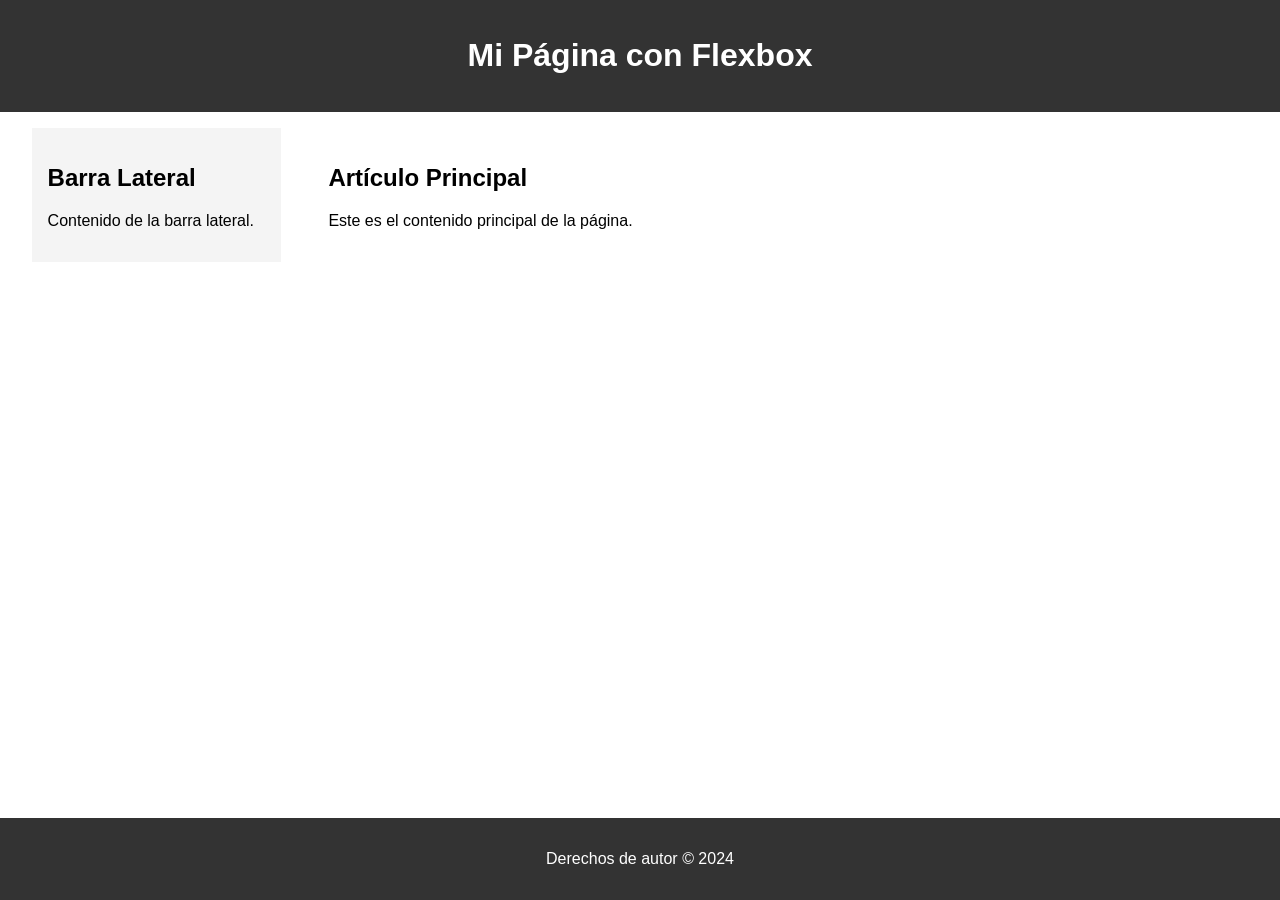
<file: clase-6/index.html>
<!DOCTYPE html>
<html lang="es">
   <head>
      <meta charset="UTF-8">
      <meta name="viewport" content="width=device-width, initial-scale=1.0">
      <title>Ejemplo de Flexbox</title>
      <link rel="stylesheet" href="index.css">
   </head>
   <body>
      <div class="contenedor">
         <header>
            <h1>Mi Página con Flexbox</h1>
         </header>
         <main>
            <aside>
               <h2>Barra Lateral</h2>
               <p>Contenido de la barra lateral.</p>
            </aside>
            <article>
               <h2>Artículo Principal</h2>
               <p>Este es el contenido principal de la página.</p>
            </article>
         </main>
         <footer>
            <p>Derechos de autor © 2024</p>
         </footer>
      </div>
   </body>
</html>
</file>
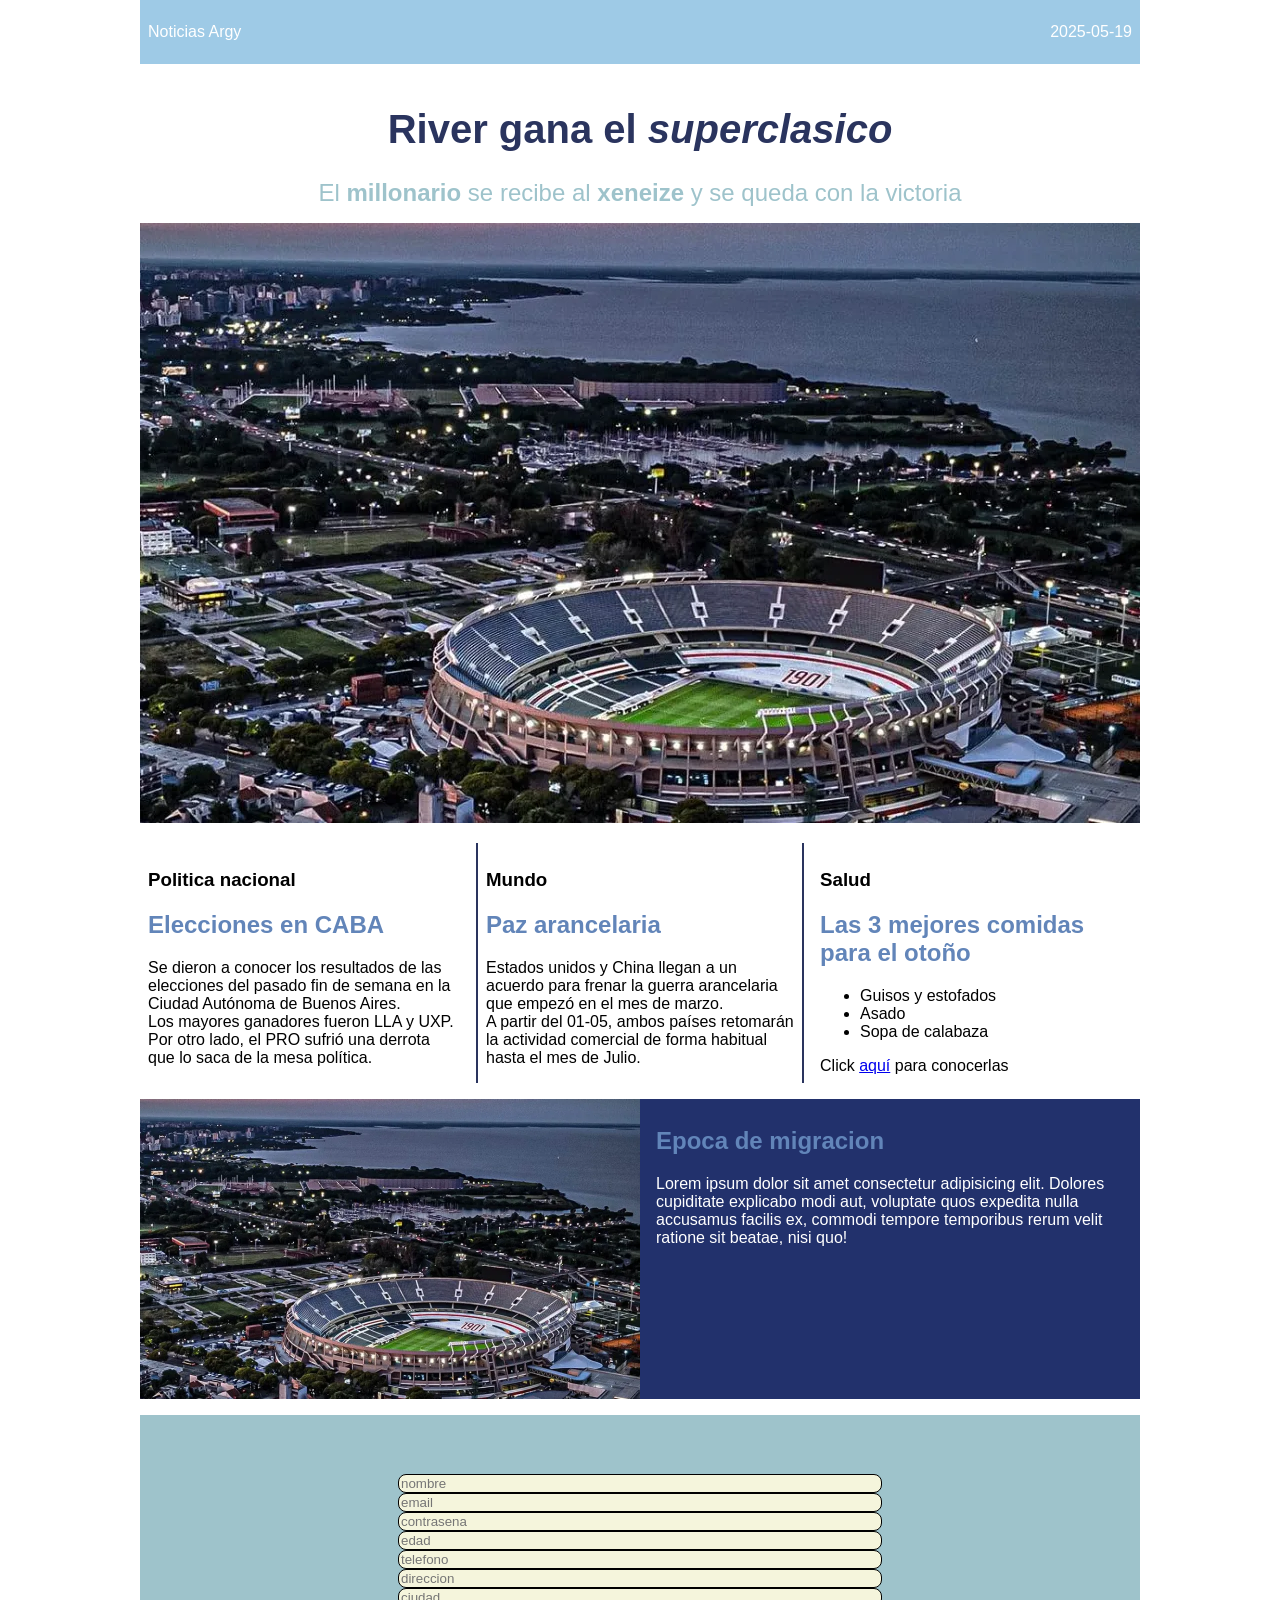
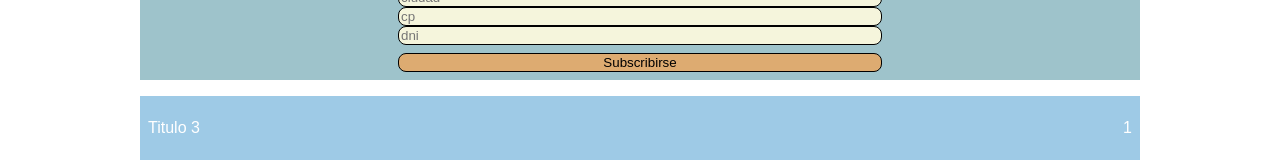
<file: clase-9/index.html>
<!DOCTYPE html>
<html lang="en">
<head>
  <meta charset="UTF-8">
  <meta name="viewport" content="width=device-width, initial-scale=0.5">
  <link rel="stylesheet" href="index.css">
  <title>DESARROLLO Y ARQUITECTURAS WEB</title>
  <script src="index.js" defer></script>
</head>
<body>
  <header>
    <p>Noticias Argy</p>
    <p>2025-05-19</p>
  </header>
  <main>
    <h1>River gana el <i>superclasico</i></h1>
    <sub>El <strong>millonario</strong> se recibe al <strong>xeneize</strong> y se queda con la victoria</sub>
    <img src="./images/monumental.webp" alt="monumental" class="portada">
  </main>

  <section>
    <article>
      <h3>Politica nacional</h3>
      <h2>Elecciones en CABA</h2>
      <span>
        Se dieron a conocer los resultados de las elecciones del pasado fin de semana en la Ciudad Autónoma de Buenos Aires.
      </span>
      <br>
      <span>
        Los mayores ganadores fueron LLA y UXP.
      </span>
      <br>
      <span>Por otro lado, el PRO sufrió   una derrota que lo saca de la mesa política.</span>
    </article>

    <article>
      <h3>Mundo</h3>
      <h2>Paz arancelaria</h2>
      <span>
        Estados unidos y China llegan a un acuerdo para frenar la guerra arancelaria que empezó en el mes de marzo.
      </span>
      <br>
      <span>
        A partir del 01-05, ambos países retomarán la actividad comercial de forma habitual hasta el mes de Julio.
      </span>
    </article>

    <article>
      <h3>Salud</h3>
      <h2>Las 3 mejores comidas para el otoño</h2>
      <ul>
        <li>Guisos y estofados</li>
        <li>Asado</li>
        <li>Sopa de calabaza</li>
      </ul>
      <span>
        Click <a href="https://www.youtube.com/">aquí</a> para conocerlas
      </span>
    </article>
  </section>

  <section class="banner">
    <img srcset="./images/monumental.webp">
    <div>
      <h2>Epoca de migracion</h2>
      <span>Lorem ipsum dolor sit amet consectetur adipisicing elit. Dolores cupiditate explicabo modi aut, voluptate quos expedita nulla accusamus facilis ex, commodi tempore temporibus rerum velit ratione sit beatae, nisi quo!</span>
    </div>
  </section>

  <form>
    <h4 id="titulo-nombre"></h4>
    <div>
      <input type="text" id="nombre" placeholder="nombre">
      <input type="email" id="email" placeholder="email">
      <input type="password" id="contrasena" placeholder="contrasena">
      <input type="number" id="edad" placeholder="edad">
      <input type="tel" id="telefono" placeholder="telefono">
      <input type="text" id="direccion" placeholder="direccion">
      <input type="text" id="ciudad" placeholder="ciudad">
      <input type="text" id="cp" placeholder="cp">
      <input type="number" id="dni" placeholder="dni">
    </div>
    <button type="submit">Subscribirse</button>
  </form>

  <footer>
    <p>Titulo 3</p>
    <p>1</p>
  </footer>
</body>
</html>
</file>
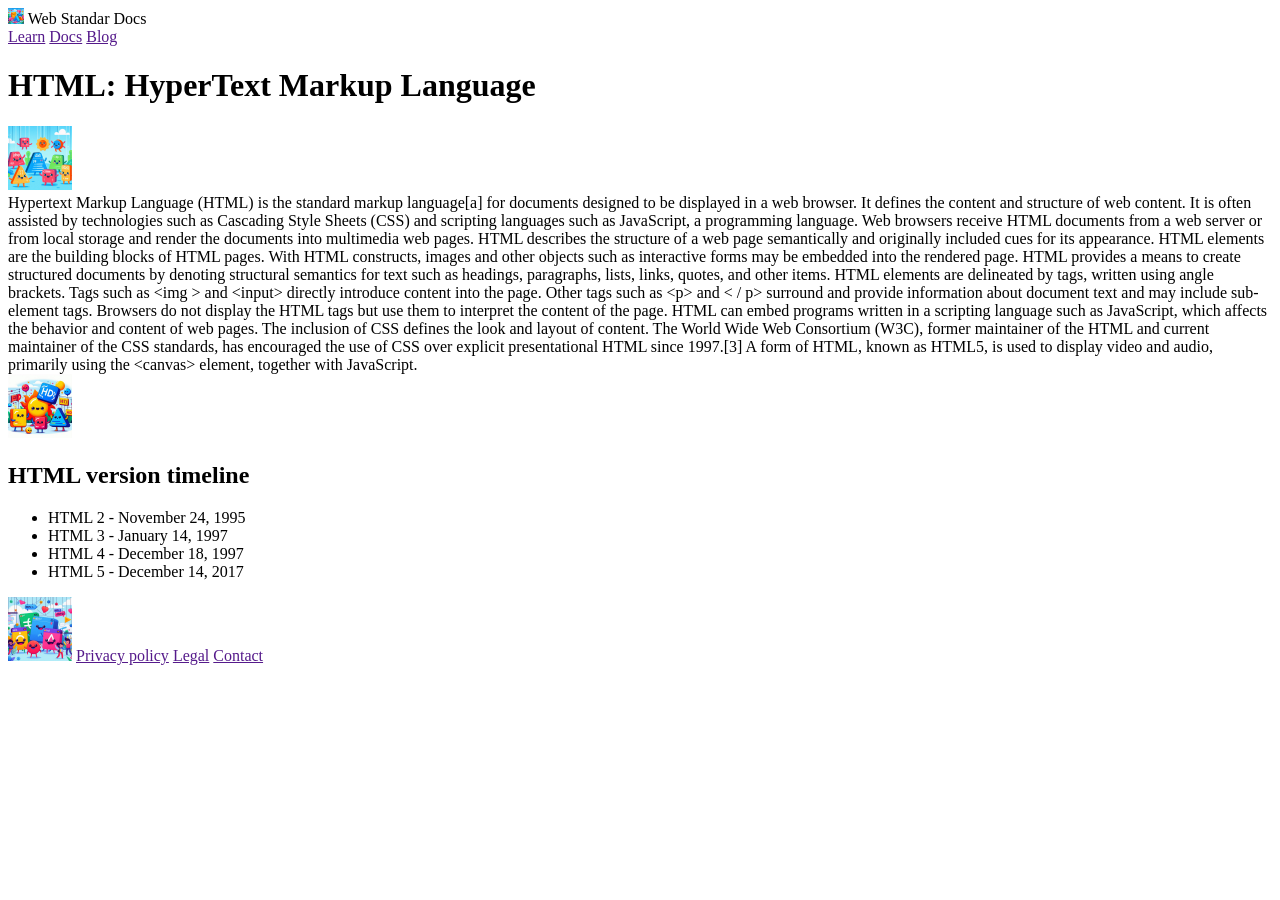
<file: clase-3/src/Index.html>
<!DOCTYPE html>
<html lang="es">
   <head>
      <meta charset="UTF-8">
      <meta name="viewport" content="width=device-width, initial-scale=1.0">
      <title>Título de la página</title>
   </head>
   <body>
      <header>
         <img src="../image1.jpg" style="width: 16px; height: 16px;" alt="">
         Web Standar Docs
      </header>
      <nav>
         <a href="">Learn</a>
         <a href="">Docs</a>
         <a href="">Blog</a>
      </nav>
      <h1>
         HTML: HyperText Markup Language
      </h1>

      <img src="image2.jpg" style="width: 64px; height: 64px;" alt="">

      <article>
         Hypertext Markup Language (HTML) is the standard markup language[a] for documents designed to be displayed in a web browser. It defines the content and structure of web content. It is often assisted by technologies such as Cascading Style Sheets (CSS) and scripting languages such as JavaScript, a programming language.

         Web browsers receive HTML documents from a web server or from local storage and render the documents into multimedia web pages. HTML describes the structure of a web page semantically and originally included cues for its appearance.
         
         HTML elements are the building blocks of HTML pages. With HTML constructs, images and other objects such as interactive forms may be embedded into the rendered page. HTML provides a means to create structured documents by denoting structural semantics for text such as headings, paragraphs, lists, links, quotes, and other items. HTML elements are delineated by tags, written using angle brackets. Tags such as <span><</span>img <span>></span> and <span><</span>input<span>></span> directly introduce content into the page. Other tags such as <span><</span>p<span>></span> and <span><     <span>/</span> </span>p<span>></span> surround and provide information about document text and may include sub-element tags. Browsers do not display the HTML tags but use them to interpret the content of the page.
         
         HTML can embed programs written in a scripting language such as JavaScript, which affects the behavior and content of web pages. The inclusion of CSS defines the look and layout of content. The World Wide Web Consortium (W3C), former maintainer of the HTML and current maintainer of the CSS standards, has encouraged the use of CSS over explicit presentational HTML since 1997.[3] A form of HTML, known as HTML5, is used to display video and audio, primarily using the <span><</span>canvas<span>></span>  element, together with JavaScript.
      </article>

      <aside>
         <img src="Assets/image3.jpg" style="width: 64px; height: 64px;" alt="">

         <h2>HTML version timeline</h2>
         <ul>
            <li>HTML 2 - November 24, 1995</li>
            <li>HTML 3 - January 14, 1997</li>
            <li>HTML 4 - December 18, 1997</li>
            <li>HTML 5 - December 14, 2017</li>
         </ul>
      </aside>
      <footer>
         <img src="Assets/extras/image4.jpg" style="width: 64px; height: 64px;" alt="">
         <a href="">Privacy policy</a>
         <a href="">Legal</a>
         <a href="">Contact</a>
      </footer>
   </body>
</html>
</file>
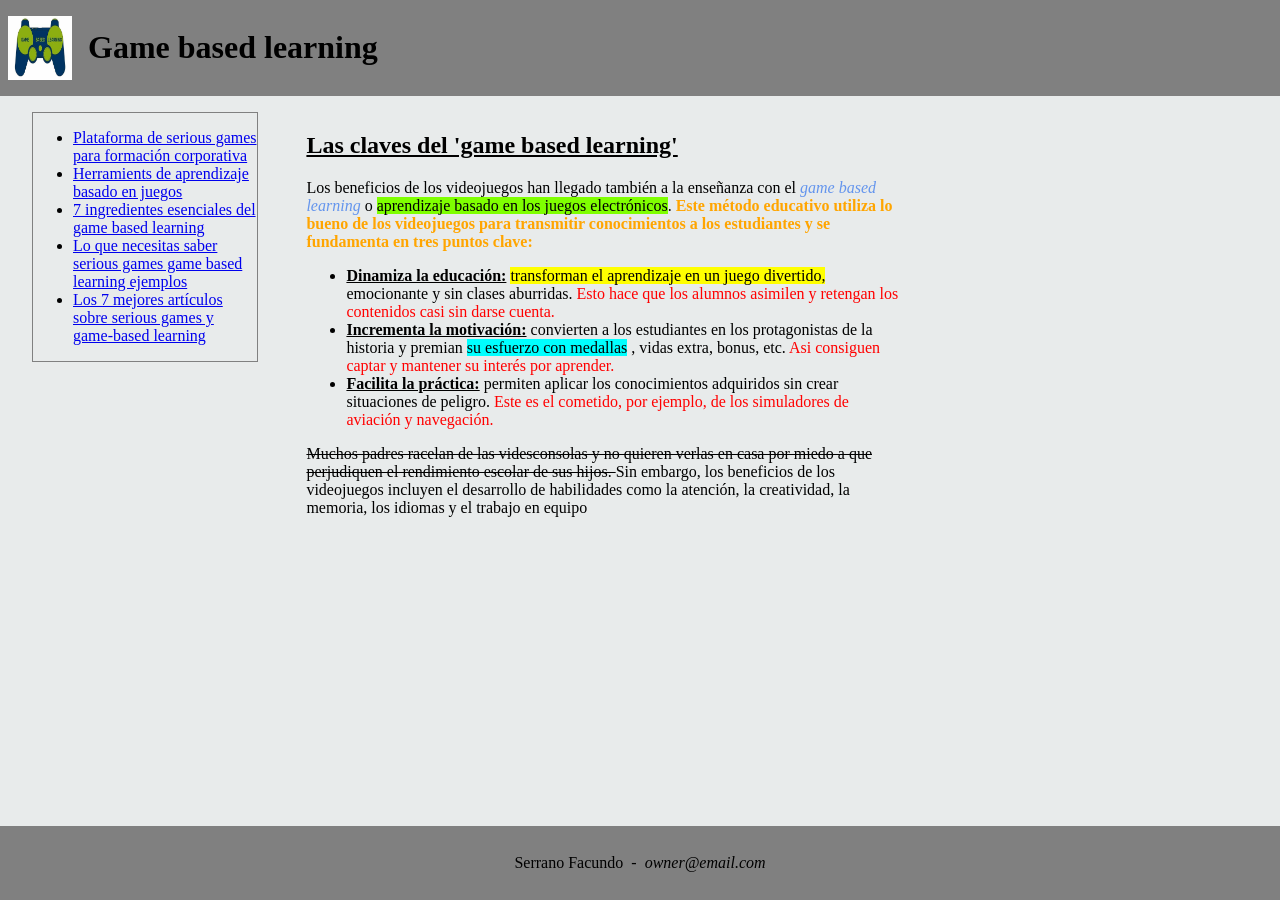
<file: clase-4/actividad-2/index.html>
<!DOCTYPE html>
<html lang="en">

<head>
    <meta charset="UTF-8">
    <meta name="viewport" content="width=device-width, initial-scale=1.0">
    <link rel="stylesheet" href="index.css">
    <title>Document</title>
</head>

<body>
    <header id="cabecera">
        <img class="logo" src="logo.png" alt="logo">
        <h1>Game based learning</h1>
    </header>
    <main>
        <div id="menu">
            <ul>
                <li><a href="https://www.seriousgames-talentoclave.cl/">Plataforma de serious games para formación
                        corporativa</a></li>
                <li><a
                        href="https://www.educaciontrespuntocero.com/recursos/herramientas-aprendizaje-basado-en-juegos/">Herramients
                        de aprendizaje basado en juegos</a></li>
                <li><a
                        href="https://www.game-learn.com/es/recursos/blog/7-ingredientes-esenciales-del-game-based-learning/">7
                        ingredientes esenciales del game based learning</a></li>
                <li><a
                        href="https://gamestrategies.io/es/blog/lo-que-necesitas-saber-serious-games-game-based-learning-ejemplos/">Lo
                        que necesitas saber serious games game based learning ejemplos</a></li>
                <li><a href="https://cepymenews.es/los-7-mejores-articulos-serious-games-game-based-learning/">Los 7
                        mejores artículos sobre serious games y game-based learning</a></li>

            </ul>
        </div>
        <div id="contenido">
            <article>
                <h2 class="underline">Las claves del 'game based learning'</h2>
                <p>
                    <span>Los beneficios de los videojuegos han llegado también a la enseñanza con el</span>
                    <span class="info italic">game based learning</span>
                    <span>o</span>
                    <span class="bg-green">aprendizaje basado en los juegos electrónicos</span>.
                    <span class="warning bold">Este método educativo utiliza lo bueno de los videojuegos para transmitir conocimientos a los estudiantes y se fundamenta en tres puntos clave:</span>
                </p>
                <ul>
                    <li>
                        <span class="bold underline">Dinamiza la educación:</span>
                        <span class="bg-yellow">transforman el aprendizaje en un juego divertido,</span>
                        <span>emocionante y sin clases aburridas.</span>
                        <span class="danger">
                            Esto hace que los alumnos asimilen y retengan los contenidos casi sin darse cuenta.
                        </span> 
                    </li>
                    <li>
                        <span class="bold underline">Incrementa la motivación:</span>
                        <span>convierten a los estudiantes en los protagonistas de la historia y premian</span>
                        <span class="bg-blue">su esfuerzo con medallas</span>
                        <span>,</span>
                        <span> vidas extra, bonus, etc.</span>
                        <span class="danger">Asi consiguen captar y mantener su interés por aprender.</span>
                    </li>
                    <li>
                        <span class="bold underline">Facilita la práctica:</span>
                        <span>permiten aplicar los conocimientos adquiridos sin crear situaciones de peligro.</span>
                        <span class="danger">Este es el cometido, por ejemplo, de los simuladores de aviación y navegación.
                        </span>
                    </li>
                </ul>
                <p>
                    <span class="line-through">
                        Muchos padres racelan de las videsconsolas y no quieren verlas en casa 
                        por miedo a que perjudiquen el rendimiento escolar de sus hijos.
                    </span>
                    <span>
                        Sin embargo, los beneficios de los videojuegos incluyen el desarrollo de habilidades 
                        como la atención, la creatividad, la memoria, los idiomas y el trabajo en equipo
                    </span>
                </p>
            </article>
        </div>
    </main>
    <footer id="pie">
        <p>Serrano Facundo</p>
        <p>-</p>
        <address>owner@email.com</address>
    </footer>
</body>
</file>
<file: clase-6/index.css>
@import url(common.css);
@import url(header.css);
@import url(content.css);
@import url(sidebar.css);
@import url(footer.css);
</file>
<file: clase-9/index.css>
* {
  box-sizing: border-box;
}

html {
  font-family: 'Segoe UI', Tahoma, Geneva, Verdana, sans-serif;
}

body {
  justify-content: space-between;
  flex-direction: column;
  display: flex;
  height: 100vh;
  width: 100vw;
  padding: 0;
  margin: 0;
  gap: 16px;
}

header, footer, main, section, form {
  text-align: center;
  max-width: 1000px;
  margin: 0 auto;
}

header, footer {
  justify-content: space-between;
  background-color: #9ecae6;
  align-items: center;
  color: white;
  display: flex;
  height: 64px;
  padding: 8px;
  width: 100%;
}

h1 {
  color: #2a345e;
  font-size: 40px;
}

h2 {
  color: #6285b9;
}

sub {
  font-size: 24px;
  color: #9ec3cb;
}

section {
  justify-content: space-between;
  display: flex;
  gap: 8px;
}

section article {
  text-align: start;
  width: calc(100% / 3);
  padding: 8px;
}

section article:nth-child(2) {
  border-right: #2a345e solid 2px;
  border-left: #2a345e solid 2px;
}

.banner {
  background-color: #22316c;
  color: white;
  height: 300px;
  width: 100%;
}

.banner img {
  width: 50%;
}

.banner div {
  text-align: start;
  padding: 8px;
  width: 50%;
}

.portada {
  margin: 16px auto 0;
  width: 100%;
}

form {
  background-color: #9ec3cb;
  flex-direction: column;
  align-items: center;
  padding: 8px 16px;
  display: flex;
  width: 100%;
  gap: 8px;
}

input {
  background-color: beige;
  border: 1px solid black;
  border-radius: 8px;
  width: 50%;
}

button 
{
  background-color: rgb(221, 171, 113);
  border: 1px solid black;
  border-radius: 8px;
  width: 50%;
}

.hidden {
  display: hidden;
  height: 0px;
}
</file>
<file: clase-4/actividad-2/index.css>
body {
    background-color: rgb(232, 235, 235);
    flex-direction: column;
    display: flex;
    justify-content: space-between;
    gap: 16px;
    margin: 0px;
    height: 100vh;
    width: 100vw;
}

main {
    padding: 0 32px;
    display: flex;
    height: 100%;
    margin: 0px;
    gap: 16px;
}

header {
    background-color: gray;
    align-items: center;
    display: flex;
    padding: 8px;
    height: 96px;
    gap: 16px;
}

.logo {
    width: 64px;
    height: 64px;
}

#menu {
    border: 1px gray solid;
    height: fit-content;
    width: 300px;
    float: left;
}

article {
    max-width: 600px;
}

#contenido {
    padding: 0 32px;
    height: 100%;
    float: left;
    width: 100%;
}

footer {
    background-color: gray;
    justify-content: center;
    align-items: center;
    display: flex;
    height: 96px;
    width: 100%;
    gap: 8px;
}

.underline {
    text-decoration: underline;
}

.italic {
    font-style: italic;
}

.bg-green {
    background-color: chartreuse;
}

.bg-yellow {
    background-color: yellow;
}

.bg-blue {
    background-color: aqua;
}

.danger {
    color: red;
}

.warning {
    color: orange
}

.info {
    color: cornflowerblue;
}

.line-through {
    text-decoration: line-through;
}

.bold {
    font-weight: 600;
}
</file>
